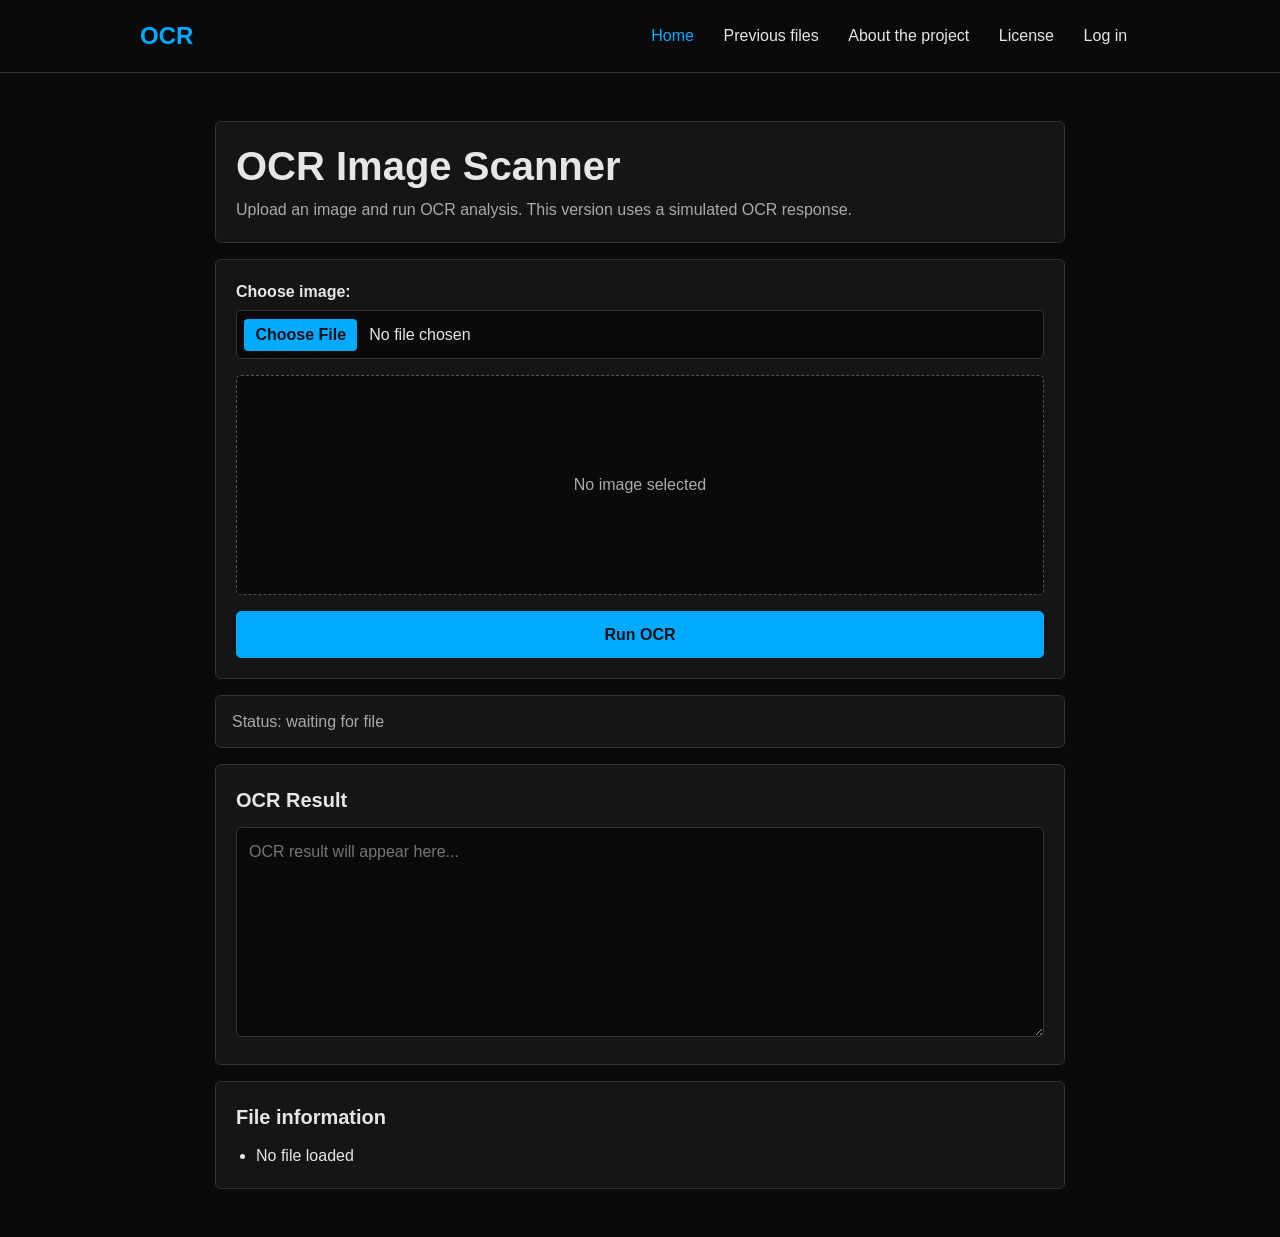
<file: index.html>
<!DOCTYPE html>
<html lang="en">
<head>
    <meta charset="UTF-8">
    <meta name="viewport" content="width=device-width, initial-scale=1.0">
    <link rel="stylesheet" href="style.css">
    <script src="mobile-menu.js" defer></script>
    <script src="ocr.js" defer></script>
    <title>POIW-Project</title>
</head>
<body>
    <header class="navbar">
        <div class="navbar__container">
            <a href="index.html" class="navbar__main">OCR</a>
            <nav class="navbar__nav" id="main-nav" aria-label="Main navigation">
                <ul class="nav-list">
                    <li><a href="index.html" class="nav-link">Home</a></li>
                    <li><a href="history.html" class="nav-link">Previous files</a></li>
                    <li><a href="about.html" class="nav-link">About the project</a></li>
                    <li><a href="license.html" class="nav-link">License</a></li>
                    <li><a href="login.html" class="nav-link">Log in</a></li>
                </ul>
            </nav>
            <button class="navbar__mobile-toggle" id="mobile-toggle" type="button" aria-label="Open Menu" aria-controls="mobile-menu-pane" aria-expanded="false">
                <svg width="24" height="24" viewBox="0 0 24 24" aria-hidden="true"><path fill="currentColor" d="M3,6H21V8H3V6M3,11H21V13H3V11M3,16H21V18H3V16Z" /></svg>
            </button>
        </div>
    </header>

    <nav class="mobile-menu-pane" id="mobile-menu-pane" aria-label="Mobile navigation" aria-hidden="true"></nav>

    <main class="page-main">
        <section class="ocr-panel">
            <header class="ocr-panel__header">
                <h1>OCR Image Scanner</h1>
                <p class="page-description">
                    Upload an image and run OCR analysis. This version uses a simulated OCR response.
                </p>
            </header>

            <form id="ocr-form" class="ocr-form">
                <div class="ocr-form__field">
                    <label for="image-input">Choose image:</label>
                    <input
                        type="file"
                        id="image-input"
                        name="image"
                        accept="image/png, image/jpeg, image/jpg"
                        required
                    >
                </div>

                <div class="preview-box" id="preview-box" aria-live="polite">
                    <p>No image selected</p>
                </div>

                <button type="submit" class="primary-button">
                    Run OCR
                </button>
            </form>

            <section class="status-box" id="status-box" aria-live="polite">
                Status: waiting for file
            </section>

            <section class="result-box">
                <h2>OCR Result</h2>
                <textarea id="ocr-result" readonly placeholder="OCR result will appear here..."></textarea>
            </section>

            <section class="metadata-box">
                <h2>File information</h2>
                <ul id="file-info">
                    <li>No file loaded</li>
                </ul>
            </section>
        </section>
    </main>
</body>
</html>
</file>
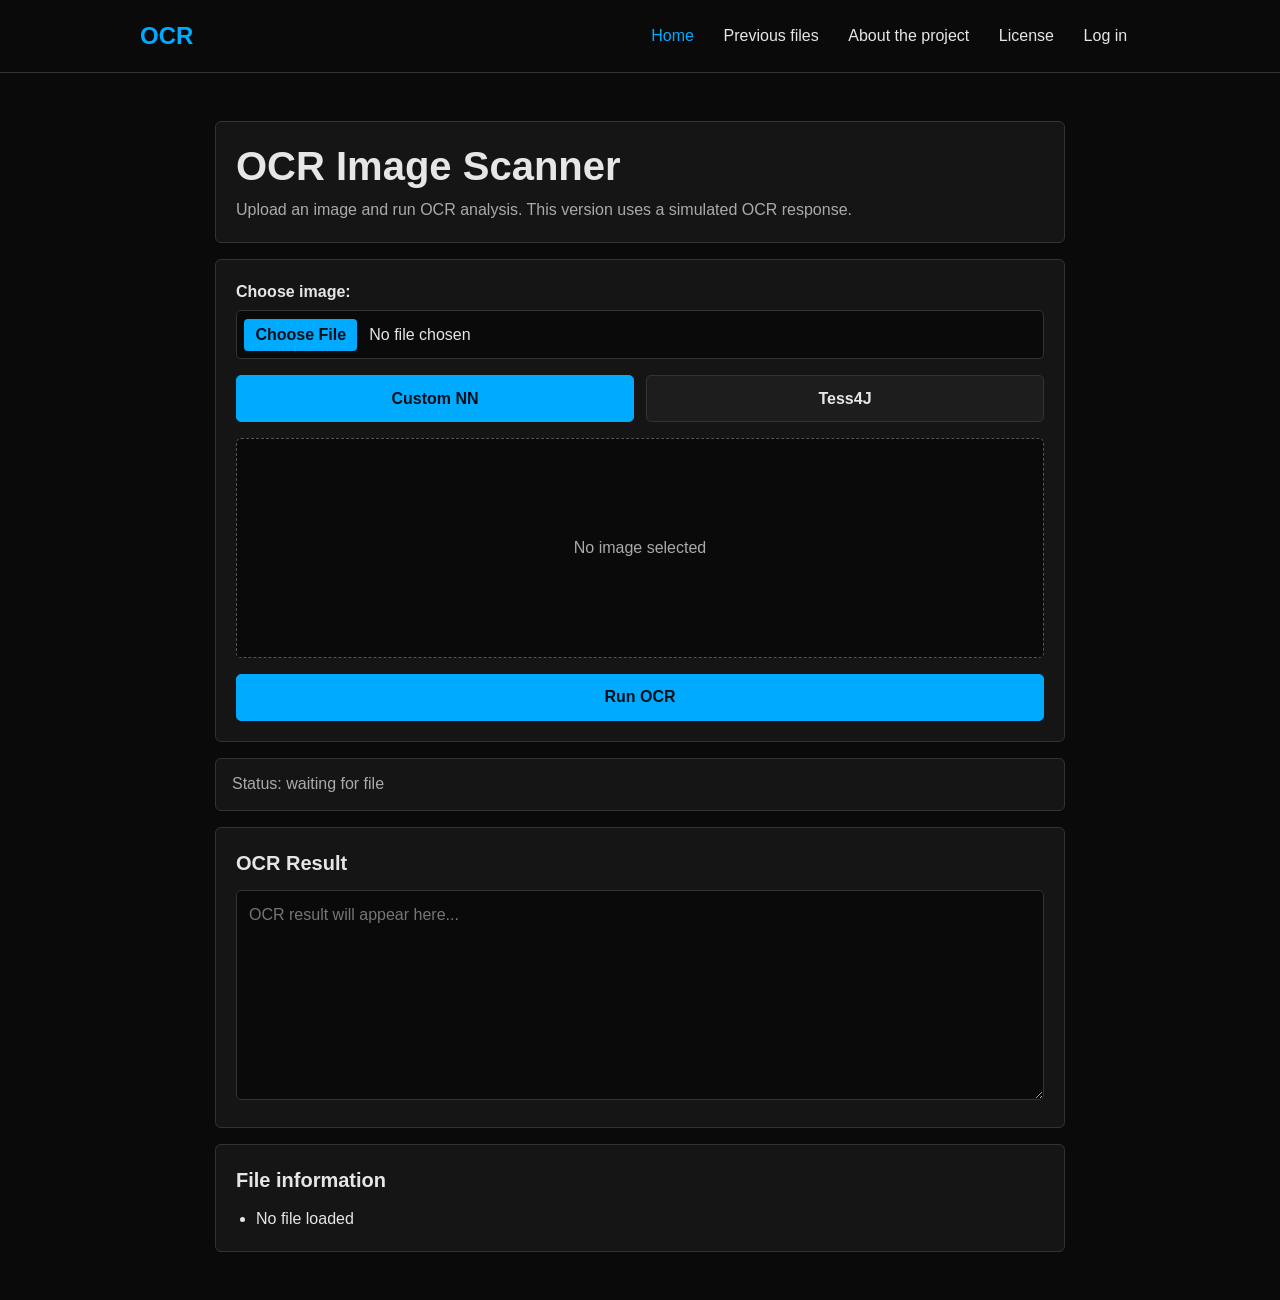
<file: src/main/resources/static/index.html>
<!DOCTYPE html>
<html lang="en">
<head>
    <meta charset="UTF-8">
    <meta name="viewport" content="width=device-width, initial-scale=1.0">
    <link rel="stylesheet" href="style.css">
    <script src="mobile-menu.js" defer></script>
    <script src="ocr.js" defer></script>
    <title>POIW-Project</title>
</head>
<body>
    <header class="navbar">
        <div class="navbar__container">
            <a href="index.html" class="navbar__main">OCR</a>
            <nav class="navbar__nav" id="main-nav" aria-label="Main navigation">
                <ul class="nav-list">
                    <li><a href="index.html" class="nav-link">Home</a></li>
                    <li><a href="history.html" class="nav-link">Previous files</a></li>
                    <li><a href="about.html" class="nav-link">About the project</a></li>
                    <li><a href="license.html" class="nav-link">License</a></li>
                    <li><a href="login.html" class="nav-link">Log in</a></li>
                </ul>
            </nav>
            <button class="navbar__mobile-toggle" id="mobile-toggle" type="button" aria-label="Open Menu" aria-controls="mobile-menu-pane" aria-expanded="false">
                <svg width="24" height="24" viewBox="0 0 24 24" aria-hidden="true"><path fill="currentColor" d="M3,6H21V8H3V6M3,11H21V13H3V11M3,16H21V18H3V16Z" /></svg>
            </button>
        </div>
    </header>

    <nav class="mobile-menu-pane" id="mobile-menu-pane" aria-label="Mobile navigation" aria-hidden="true"></nav>

    <main class="page-main">
        <section class="ocr-panel">
            <header class="ocr-panel__header">
                <h1>OCR Image Scanner</h1>
                <p class="page-description">
                    Upload an image and run OCR analysis. This version uses a simulated OCR response.
                </p>
            </header>

            <form id="ocr-form" class="ocr-form">
                <div class="ocr-form__field">
                    <label for="image-input">Choose image:</label>
                    <input
                        type="file"
                        id="image-input"
                        name="image"
                        accept="image/png, image/jpeg, image/jpg"
                        required
                    >
                </div>

                <div class="engine-selector" aria-label="OCR engine">
                    <button
                        type="button"
                        class="engine-button is-active"
                        data-engine="CUSTOM_NN"
                        aria-pressed="true"
                    >
                        Custom NN
                    </button>
                    <button
                        type="button"
                        class="engine-button"
                        data-engine="TESS4J"
                        aria-pressed="false"
                    >
                        Tess4J
                    </button>
                </div>

                <div class="preview-box" id="preview-box" aria-live="polite">
                    <p>No image selected</p>
                </div>

                <button type="submit" class="primary-button">
                    Run OCR
                </button>
            </form>

            <section class="status-box" id="status-box" aria-live="polite">
                Status: waiting for file
            </section>

            <section class="result-box">
                <h2>OCR Result</h2>
                <textarea id="ocr-result" readonly placeholder="OCR result will appear here..."></textarea>
            </section>

            <section class="metadata-box">
                <h2>File information</h2>
                <ul id="file-info">
                    <li>No file loaded</li>
                </ul>
            </section>
        </section>
    </main>
</body>
</html>
</file>
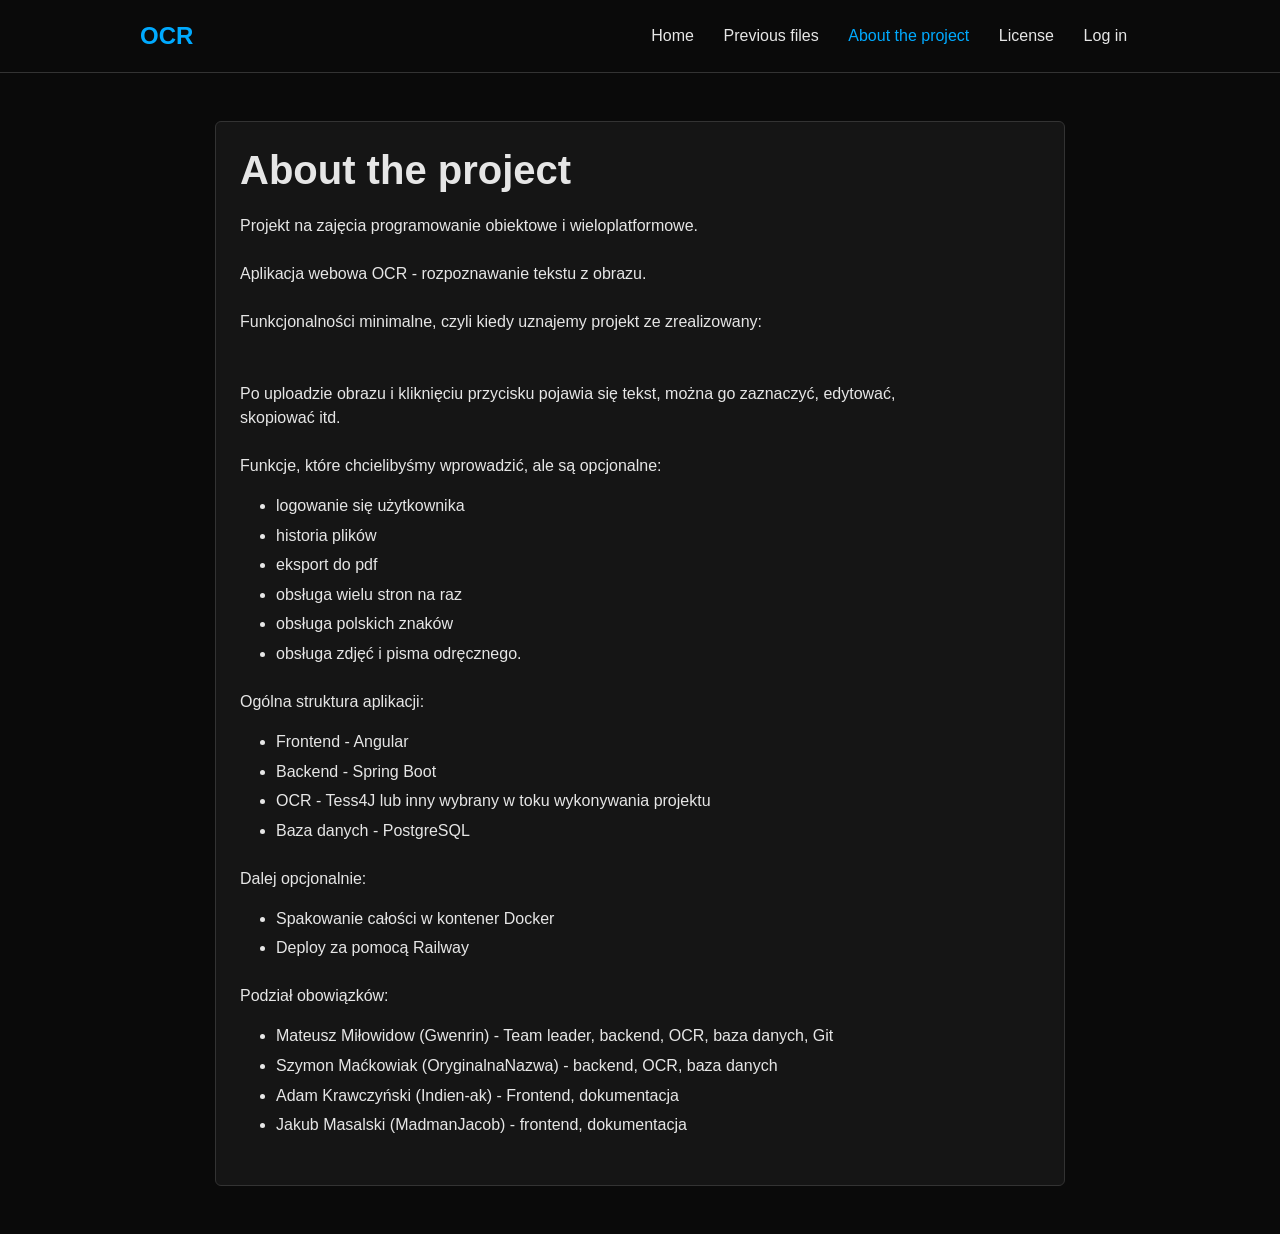
<file: about.html>
<!DOCTYPE html>
<html lang="en">
<head>
    <meta charset="UTF-8">
    <meta name="viewport" content="width=device-width, initial-scale=1.0">
    <link rel="stylesheet" href="style.css">
    <script src="mobile-menu.js" defer></script>
    <title>POIW-Project</title>
</head>
<body>
    <header class="navbar">
        <div class="navbar__container">
            <a href="index.html" class="navbar__main">OCR</a>
            <nav class="navbar__nav" id="main-nav" aria-label="Main navigation">
                <ul class="nav-list">
                    <li><a href="index.html" class="nav-link">Home</a></li>
                    <li><a href="history.html" class="nav-link">Previous files</a></li>
                    <li><a href="about.html" class="nav-link">About the project</a></li>
                    <li><a href="license.html" class="nav-link">License</a></li>
                    <li><a href="login.html" class="nav-link">Log in</a></li>
                </ul>
            </nav>
            <button class="navbar__mobile-toggle" id="mobile-toggle" type="button" aria-label="Open Menu" aria-controls="mobile-menu-pane" aria-expanded="false">
                <svg width="24" height="24" viewBox="0 0 24 24" aria-hidden="true"><path fill="currentColor" d="M3,6H21V8H3V6M3,11H21V13H3V11M3,16H21V18H3V16Z" /></svg>
            </button>
        </div>
    </header>

    <nav class="mobile-menu-pane" id="mobile-menu-pane" aria-label="Mobile navigation" aria-hidden="true"></nav>

    <main class="page-main">
        <article class="content-card about-page">
            <h1>About the project</h1>
            <p class="about-text">Projekt na zajęcia programowanie obiektowe i wieloplatformowe.

Aplikacja webowa OCR - rozpoznawanie tekstu z obrazu.

Funkcjonalności minimalne, czyli kiedy uznajemy projekt ze zrealizowany:<br>

Po uploadzie obrazu i kliknięciu przycisku pojawia się tekst, można go zaznaczyć, edytować, skopiować itd.<br>
Funkcje, które chcielibyśmy wprowadzić, ale są opcjonalne:</p>

            <ul class="about-list">
                <li>logowanie się użytkownika</li>
                <li>historia plików</li>
                <li>eksport do pdf</li>
                <li>obsługa wielu stron na raz</li>
                <li>obsługa polskich znaków</li>
                <li>obsługa zdjęć i pisma odręcznego.</li>
            </ul>

            <p class="about-text">Ogólna struktura aplikacji:</p>

            <ul class="about-list">
                <li>Frontend - Angular</li>
                <li>Backend - Spring Boot</li>
                <li>OCR - Tess4J lub inny wybrany w toku wykonywania projektu</li>
                <li>Baza danych - PostgreSQL</li>
            </ul>

            <p class="about-text">Dalej opcjonalnie:</p>

            <ul class="about-list">
                <li>Spakowanie całości w kontener Docker</li>
                <li>Deploy za pomocą Railway</li>
            </ul>

            <p class="about-text">Podział obowiązków:</p>

            <ul class="about-list">
                <li>Mateusz Miłowidow (Gwenrin) - Team leader, backend, OCR, baza danych, Git</li>
                <li>Szymon Maćkowiak (OryginalnaNazwa) - backend, OCR, baza danych</li>
                <li>Adam Krawczyński (Indien-ak) - Frontend, dokumentacja</li>
                <li>Jakub Masalski (MadmanJacob) - frontend, dokumentacja</li>
            </ul>
        </article>
    </main>
</body>
</html>
</file>
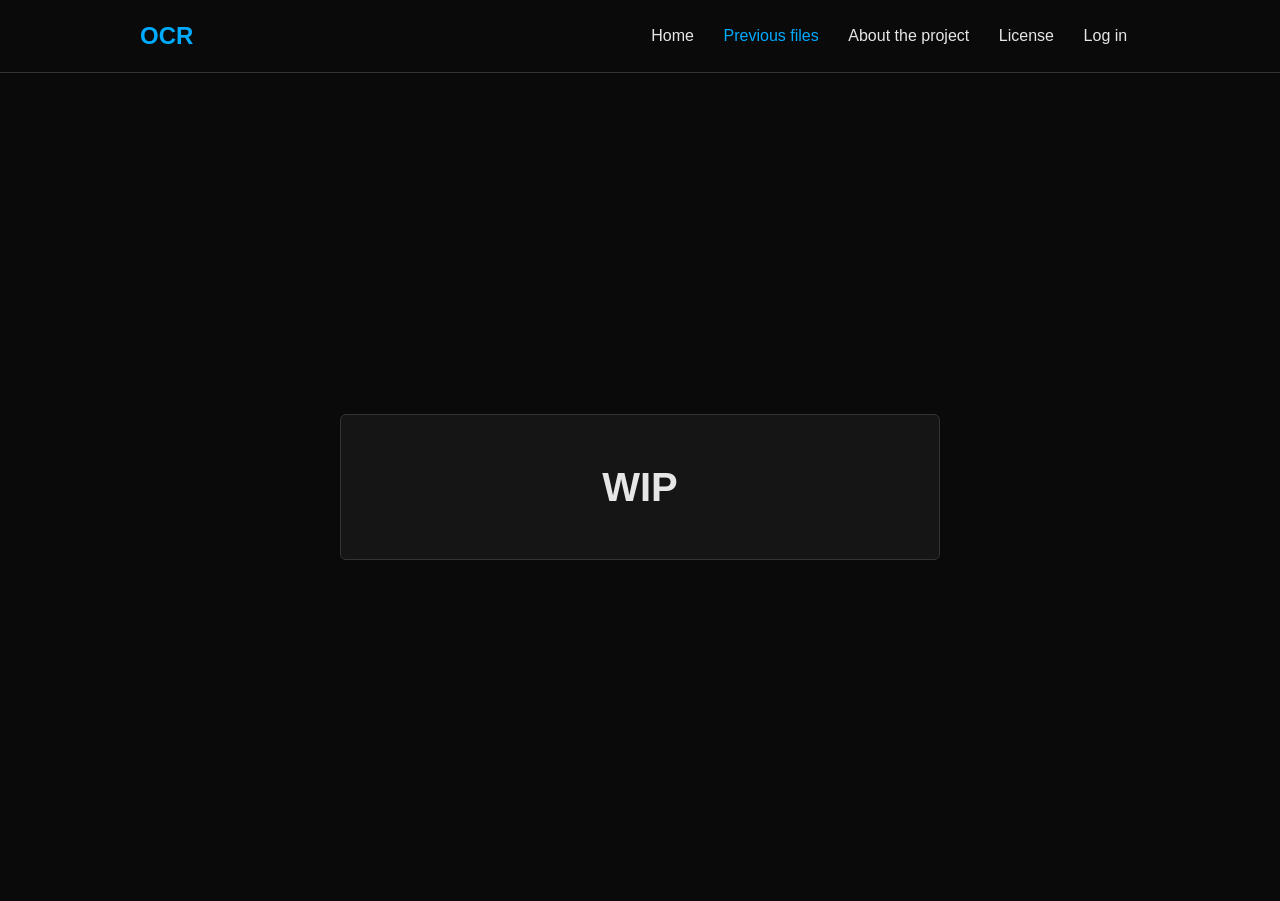
<file: history.html>
<!DOCTYPE html>
<html lang="en">
<head>
    <meta charset="UTF-8">
    <meta name="viewport" content="width=device-width, initial-scale=1.0">
    <link rel="stylesheet" href="style.css">
    <script src="mobile-menu.js" defer></script>
    <title>POIW-Project</title>
</head>
<body>
    <header class="navbar">
        <div class="navbar__container">
            <a href="index.html" class="navbar__main">OCR</a>
            <nav class="navbar__nav" id="main-nav" aria-label="Main navigation">
                <ul class="nav-list">
                    <li><a href="index.html" class="nav-link">Home</a></li>
                    <li><a href="history.html" class="nav-link">Previous files</a></li>
                    <li><a href="about.html" class="nav-link">About the project</a></li>
                    <li><a href="license.html" class="nav-link">License</a></li>
                    <li><a href="login.html" class="nav-link">Log in</a></li>
                </ul>
            </nav>
            <button class="navbar__mobile-toggle" id="mobile-toggle" type="button" aria-label="Open Menu" aria-controls="mobile-menu-pane" aria-expanded="false">
                <svg width="24" height="24" viewBox="0 0 24 24" aria-hidden="true"><path fill="currentColor" d="M3,6H21V8H3V6M3,11H21V13H3V11M3,16H21V18H3V16Z" /></svg>
            </button>
        </div>
    </header>

    <nav class="mobile-menu-pane" id="mobile-menu-pane" aria-label="Mobile navigation" aria-hidden="true"></nav>

    <main class="page-main page-main--centered">
        <section class="placeholder-card">
            <h1>WIP</h1>
        </section>
    </main>
</body>
</html>
</file>
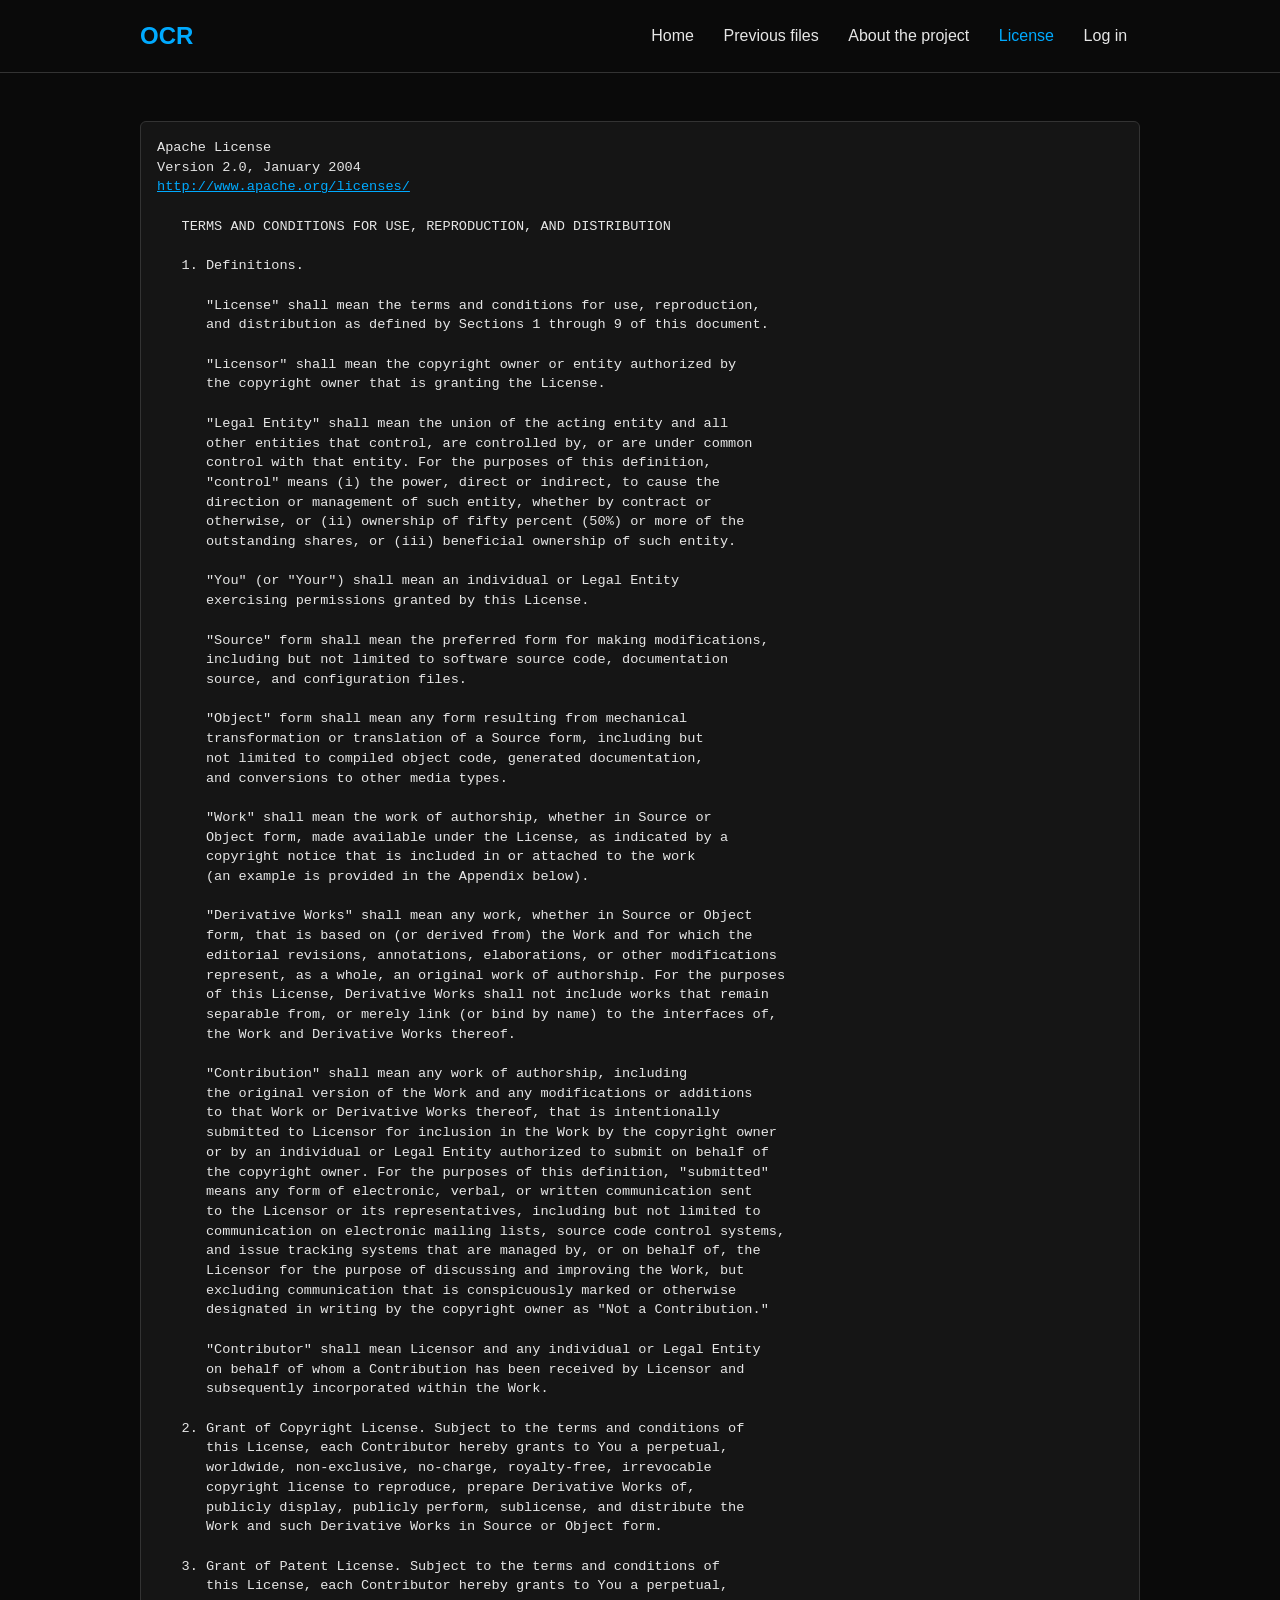
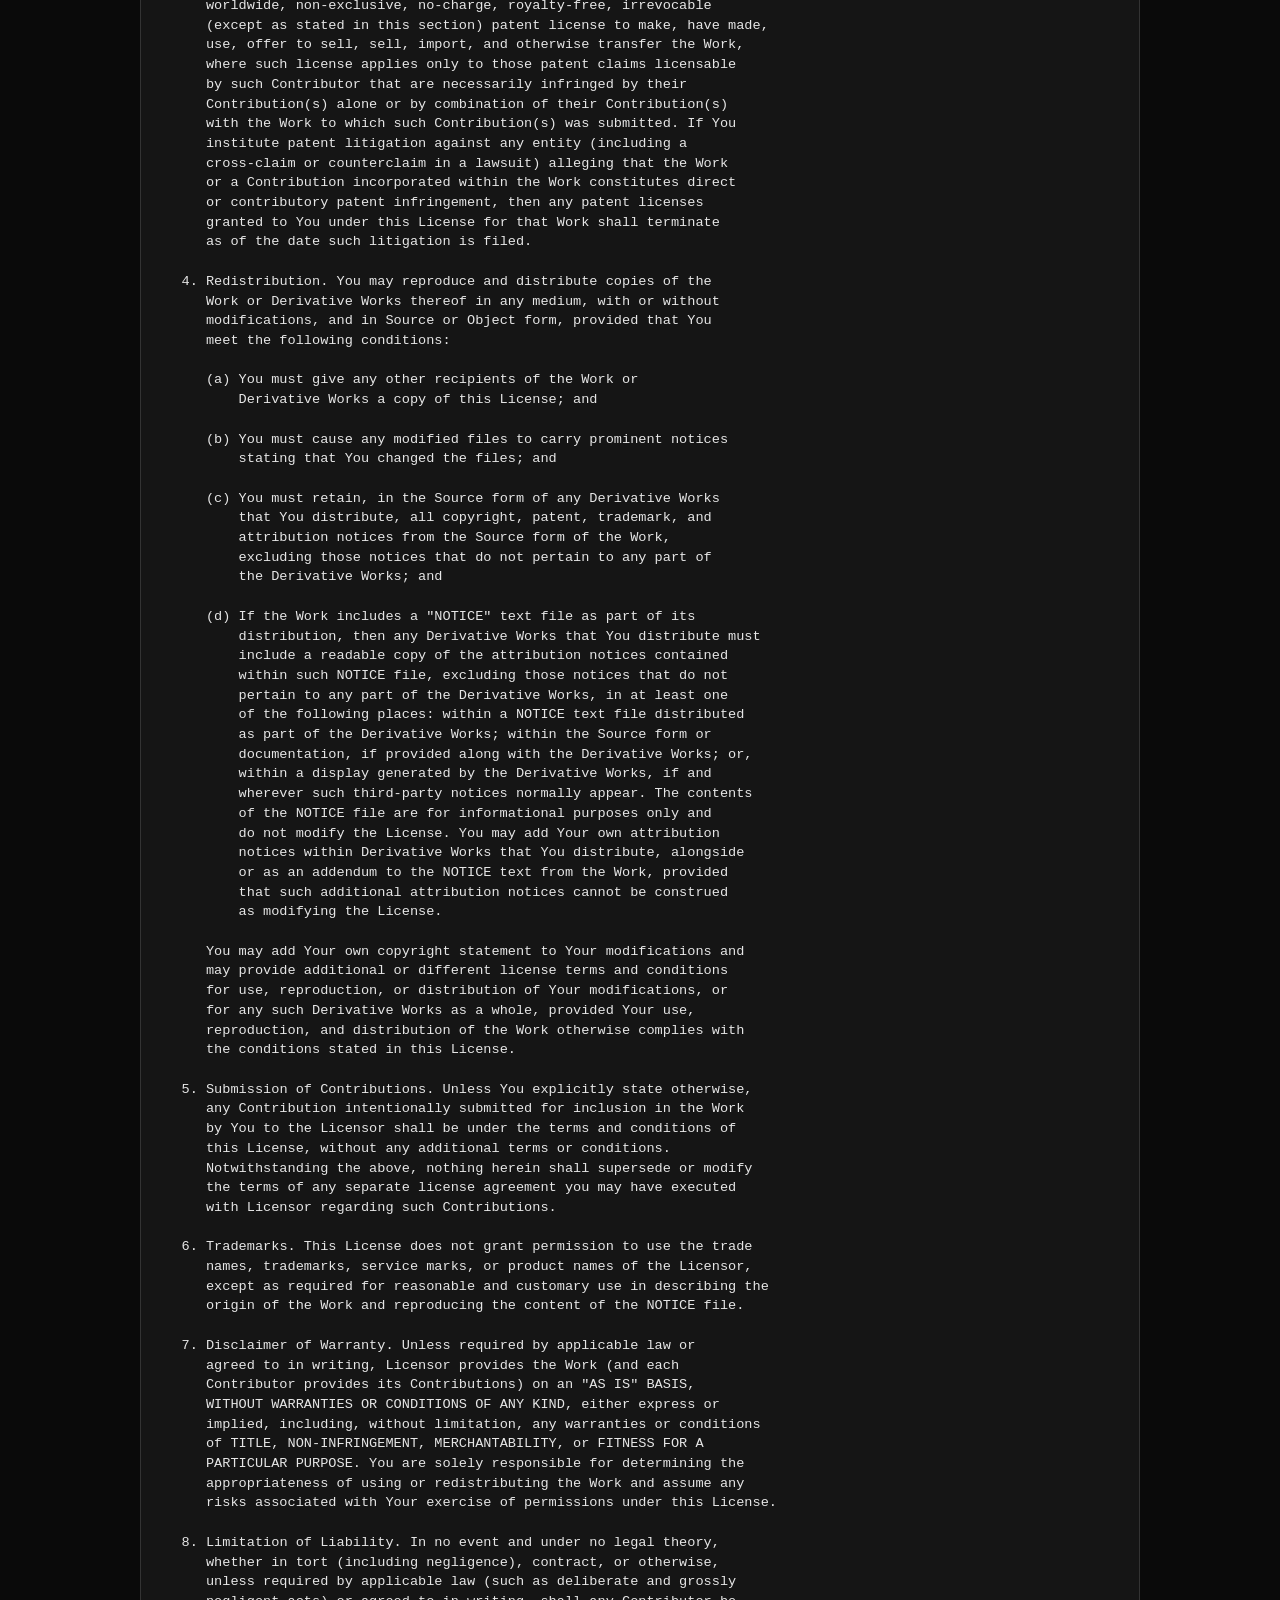
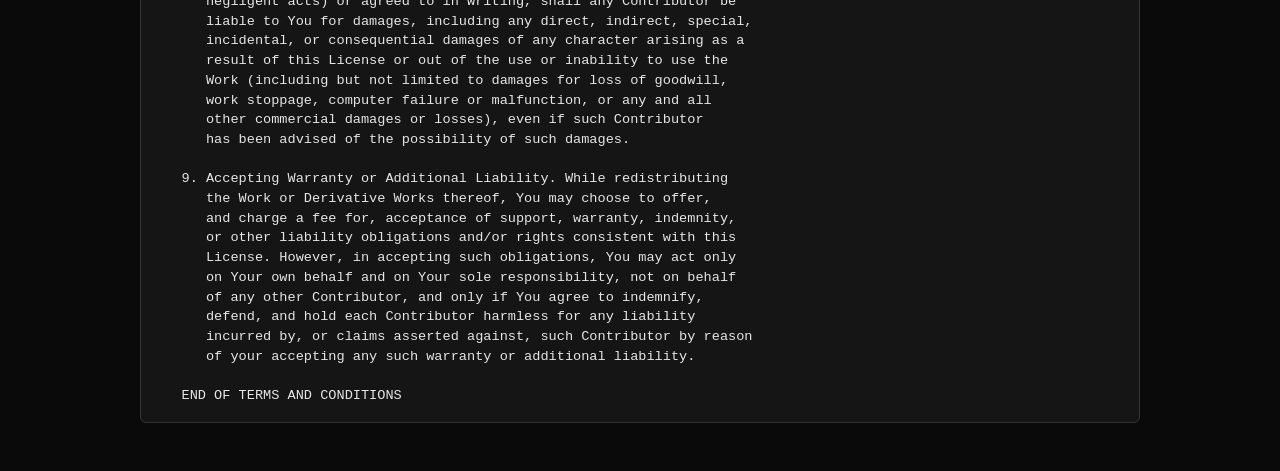
<file: license.html>
<!DOCTYPE html>
<html lang="en">
<head>
    <meta charset="UTF-8">
    <meta name="viewport" content="width=device-width, initial-scale=1.0">
    <link rel="stylesheet" href="style.css">
    <script src="mobile-menu.js" defer></script>
    <title>POIW-Project</title>
</head>
<body>
    <header class="navbar">
        <div class="navbar__container">
            <a href="index.html" class="navbar__main">OCR</a>
            <nav class="navbar__nav" id="main-nav" aria-label="Main navigation">
                <ul class="nav-list">
                    <li><a href="index.html" class="nav-link">Home</a></li>
                    <li><a href="history.html" class="nav-link">Previous files</a></li>
                    <li><a href="about.html" class="nav-link">About the project</a></li>
                    <li><a href="license.html" class="nav-link">License</a></li>
                    <li><a href="login.html" class="nav-link">Log in</a></li>
                </ul>
            </nav>
            <button class="navbar__mobile-toggle" id="mobile-toggle" type="button" aria-label="Open Menu" aria-controls="mobile-menu-pane" aria-expanded="false">
                <svg width="24" height="24" viewBox="0 0 24 24" aria-hidden="true"><path fill="currentColor" d="M3,6H21V8H3V6M3,11H21V13H3V11M3,16H21V18H3V16Z" /></svg>
            </button>
        </div>
    </header>

    <nav class="mobile-menu-pane" id="mobile-menu-pane" aria-label="Mobile navigation" aria-hidden="true"></nav>

    <main class="page-main">
        <section class="license-card">
            <pre class="license-text">Apache License
Version 2.0, January 2004
<a href="http://www.apache.org/licenses/" rel="nofollow">http://www.apache.org/licenses/</a>

   TERMS AND CONDITIONS FOR USE, REPRODUCTION, AND DISTRIBUTION

   1. Definitions.

      "License" shall mean the terms and conditions for use, reproduction,
      and distribution as defined by Sections 1 through 9 of this document.

      "Licensor" shall mean the copyright owner or entity authorized by
      the copyright owner that is granting the License.

      "Legal Entity" shall mean the union of the acting entity and all
      other entities that control, are controlled by, or are under common
      control with that entity. For the purposes of this definition,
      "control" means (i) the power, direct or indirect, to cause the
      direction or management of such entity, whether by contract or
      otherwise, or (ii) ownership of fifty percent (50%) or more of the
      outstanding shares, or (iii) beneficial ownership of such entity.

      "You" (or "Your") shall mean an individual or Legal Entity
      exercising permissions granted by this License.

      "Source" form shall mean the preferred form for making modifications,
      including but not limited to software source code, documentation
      source, and configuration files.

      "Object" form shall mean any form resulting from mechanical
      transformation or translation of a Source form, including but
      not limited to compiled object code, generated documentation,
      and conversions to other media types.

      "Work" shall mean the work of authorship, whether in Source or
      Object form, made available under the License, as indicated by a
      copyright notice that is included in or attached to the work
      (an example is provided in the Appendix below).

      "Derivative Works" shall mean any work, whether in Source or Object
      form, that is based on (or derived from) the Work and for which the
      editorial revisions, annotations, elaborations, or other modifications
      represent, as a whole, an original work of authorship. For the purposes
      of this License, Derivative Works shall not include works that remain
      separable from, or merely link (or bind by name) to the interfaces of,
      the Work and Derivative Works thereof.

      "Contribution" shall mean any work of authorship, including
      the original version of the Work and any modifications or additions
      to that Work or Derivative Works thereof, that is intentionally
      submitted to Licensor for inclusion in the Work by the copyright owner
      or by an individual or Legal Entity authorized to submit on behalf of
      the copyright owner. For the purposes of this definition, "submitted"
      means any form of electronic, verbal, or written communication sent
      to the Licensor or its representatives, including but not limited to
      communication on electronic mailing lists, source code control systems,
      and issue tracking systems that are managed by, or on behalf of, the
      Licensor for the purpose of discussing and improving the Work, but
      excluding communication that is conspicuously marked or otherwise
      designated in writing by the copyright owner as "Not a Contribution."

      "Contributor" shall mean Licensor and any individual or Legal Entity
      on behalf of whom a Contribution has been received by Licensor and
      subsequently incorporated within the Work.

   2. Grant of Copyright License. Subject to the terms and conditions of
      this License, each Contributor hereby grants to You a perpetual,
      worldwide, non-exclusive, no-charge, royalty-free, irrevocable
      copyright license to reproduce, prepare Derivative Works of,
      publicly display, publicly perform, sublicense, and distribute the
      Work and such Derivative Works in Source or Object form.

   3. Grant of Patent License. Subject to the terms and conditions of
      this License, each Contributor hereby grants to You a perpetual,
      worldwide, non-exclusive, no-charge, royalty-free, irrevocable
      (except as stated in this section) patent license to make, have made,
      use, offer to sell, sell, import, and otherwise transfer the Work,
      where such license applies only to those patent claims licensable
      by such Contributor that are necessarily infringed by their
      Contribution(s) alone or by combination of their Contribution(s)
      with the Work to which such Contribution(s) was submitted. If You
      institute patent litigation against any entity (including a
      cross-claim or counterclaim in a lawsuit) alleging that the Work
      or a Contribution incorporated within the Work constitutes direct
      or contributory patent infringement, then any patent licenses
      granted to You under this License for that Work shall terminate
      as of the date such litigation is filed.

   4. Redistribution. You may reproduce and distribute copies of the
      Work or Derivative Works thereof in any medium, with or without
      modifications, and in Source or Object form, provided that You
      meet the following conditions:

      (a) You must give any other recipients of the Work or
          Derivative Works a copy of this License; and

      (b) You must cause any modified files to carry prominent notices
          stating that You changed the files; and

      (c) You must retain, in the Source form of any Derivative Works
          that You distribute, all copyright, patent, trademark, and
          attribution notices from the Source form of the Work,
          excluding those notices that do not pertain to any part of
          the Derivative Works; and

      (d) If the Work includes a "NOTICE" text file as part of its
          distribution, then any Derivative Works that You distribute must
          include a readable copy of the attribution notices contained
          within such NOTICE file, excluding those notices that do not
          pertain to any part of the Derivative Works, in at least one
          of the following places: within a NOTICE text file distributed
          as part of the Derivative Works; within the Source form or
          documentation, if provided along with the Derivative Works; or,
          within a display generated by the Derivative Works, if and
          wherever such third-party notices normally appear. The contents
          of the NOTICE file are for informational purposes only and
          do not modify the License. You may add Your own attribution
          notices within Derivative Works that You distribute, alongside
          or as an addendum to the NOTICE text from the Work, provided
          that such additional attribution notices cannot be construed
          as modifying the License.

      You may add Your own copyright statement to Your modifications and
      may provide additional or different license terms and conditions
      for use, reproduction, or distribution of Your modifications, or
      for any such Derivative Works as a whole, provided Your use,
      reproduction, and distribution of the Work otherwise complies with
      the conditions stated in this License.

   5. Submission of Contributions. Unless You explicitly state otherwise,
      any Contribution intentionally submitted for inclusion in the Work
      by You to the Licensor shall be under the terms and conditions of
      this License, without any additional terms or conditions.
      Notwithstanding the above, nothing herein shall supersede or modify
      the terms of any separate license agreement you may have executed
      with Licensor regarding such Contributions.

   6. Trademarks. This License does not grant permission to use the trade
      names, trademarks, service marks, or product names of the Licensor,
      except as required for reasonable and customary use in describing the
      origin of the Work and reproducing the content of the NOTICE file.

   7. Disclaimer of Warranty. Unless required by applicable law or
      agreed to in writing, Licensor provides the Work (and each
      Contributor provides its Contributions) on an "AS IS" BASIS,
      WITHOUT WARRANTIES OR CONDITIONS OF ANY KIND, either express or
      implied, including, without limitation, any warranties or conditions
      of TITLE, NON-INFRINGEMENT, MERCHANTABILITY, or FITNESS FOR A
      PARTICULAR PURPOSE. You are solely responsible for determining the
      appropriateness of using or redistributing the Work and assume any
      risks associated with Your exercise of permissions under this License.

   8. Limitation of Liability. In no event and under no legal theory,
      whether in tort (including negligence), contract, or otherwise,
      unless required by applicable law (such as deliberate and grossly
      negligent acts) or agreed to in writing, shall any Contributor be
      liable to You for damages, including any direct, indirect, special,
      incidental, or consequential damages of any character arising as a
      result of this License or out of the use or inability to use the
      Work (including but not limited to damages for loss of goodwill,
      work stoppage, computer failure or malfunction, or any and all
      other commercial damages or losses), even if such Contributor
      has been advised of the possibility of such damages.

   9. Accepting Warranty or Additional Liability. While redistributing
      the Work or Derivative Works thereof, You may choose to offer,
      and charge a fee for, acceptance of support, warranty, indemnity,
      or other liability obligations and/or rights consistent with this
      License. However, in accepting such obligations, You may act only
      on Your own behalf and on Your sole responsibility, not on behalf
      of any other Contributor, and only if You agree to indemnify,
      defend, and hold each Contributor harmless for any liability
      incurred by, or claims asserted against, such Contributor by reason
      of your accepting any such warranty or additional liability.

   END OF TERMS AND CONDITIONS
</pre>
        </section>
    </main>
</body>
</html>
</file>
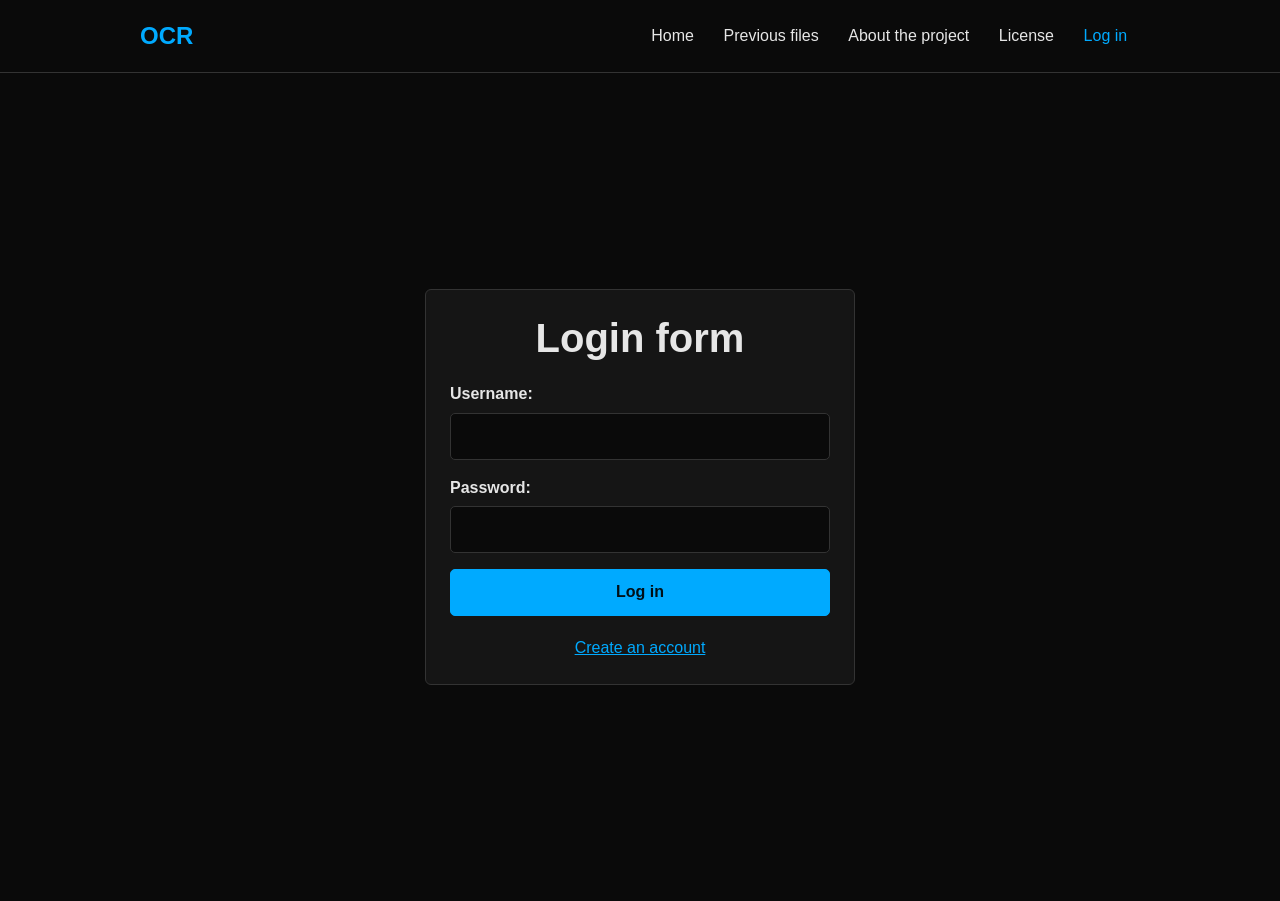
<file: login.html>
<!DOCTYPE html>
<html lang="en">
<head>
    <meta charset="UTF-8">
    <meta name="viewport" content="width=device-width, initial-scale=1.0">
    <link rel="stylesheet" href="style.css">
    <script src="mobile-menu.js" defer></script>
    <title>POIW-Project</title>
</head>
<body>
    <header class="navbar">
        <div class="navbar__container">
            <a href="index.html" class="navbar__main">OCR</a>
            <nav class="navbar__nav" id="main-nav" aria-label="Main navigation">
                <ul class="nav-list">
                    <li><a href="index.html" class="nav-link">Home</a></li>
                    <li><a href="history.html" class="nav-link">Previous files</a></li>
                    <li><a href="about.html" class="nav-link">About the project</a></li>
                    <li><a href="license.html" class="nav-link">License</a></li>
                    <li><a href="login.html" class="nav-link">Log in</a></li>
                </ul>
            </nav>
            <button class="navbar__mobile-toggle" id="mobile-toggle" type="button" aria-label="Open Menu" aria-controls="mobile-menu-pane" aria-expanded="false">
                <svg width="24" height="24" viewBox="0 0 24 24" aria-hidden="true"><path fill="currentColor" d="M3,6H21V8H3V6M3,11H21V13H3V11M3,16H21V18H3V16Z" /></svg>
            </button>
        </div>
    </header>

    <nav class="mobile-menu-pane" id="mobile-menu-pane" aria-label="Mobile navigation" aria-hidden="true"></nav>

    <main class="page-main page-main--centered">
        <section class="auth-card">
            <h1>Login form</h1>
            <form class="auth-form" action="" method="post">
                <div class="form-field">
                    <label for="first">Username:</label>
                    <input type="text" id="first" name="first" autocomplete="username" required>
                </div>
                <div class="form-field">
                    <label for="password">Password:</label>
                    <input type="password" id="password" name="password" autocomplete="current-password" required>
                </div>
                <div class="form-actions form-actions--single">
                    <button class="form-button form-button--primary" type="submit">Log in</button>
                </div>
            </form>
            <p class="auth-switch">
                <a href="signup.html">Create an account</a>
            </p>
        </section>
    </main>
</body>
</html>
</file>
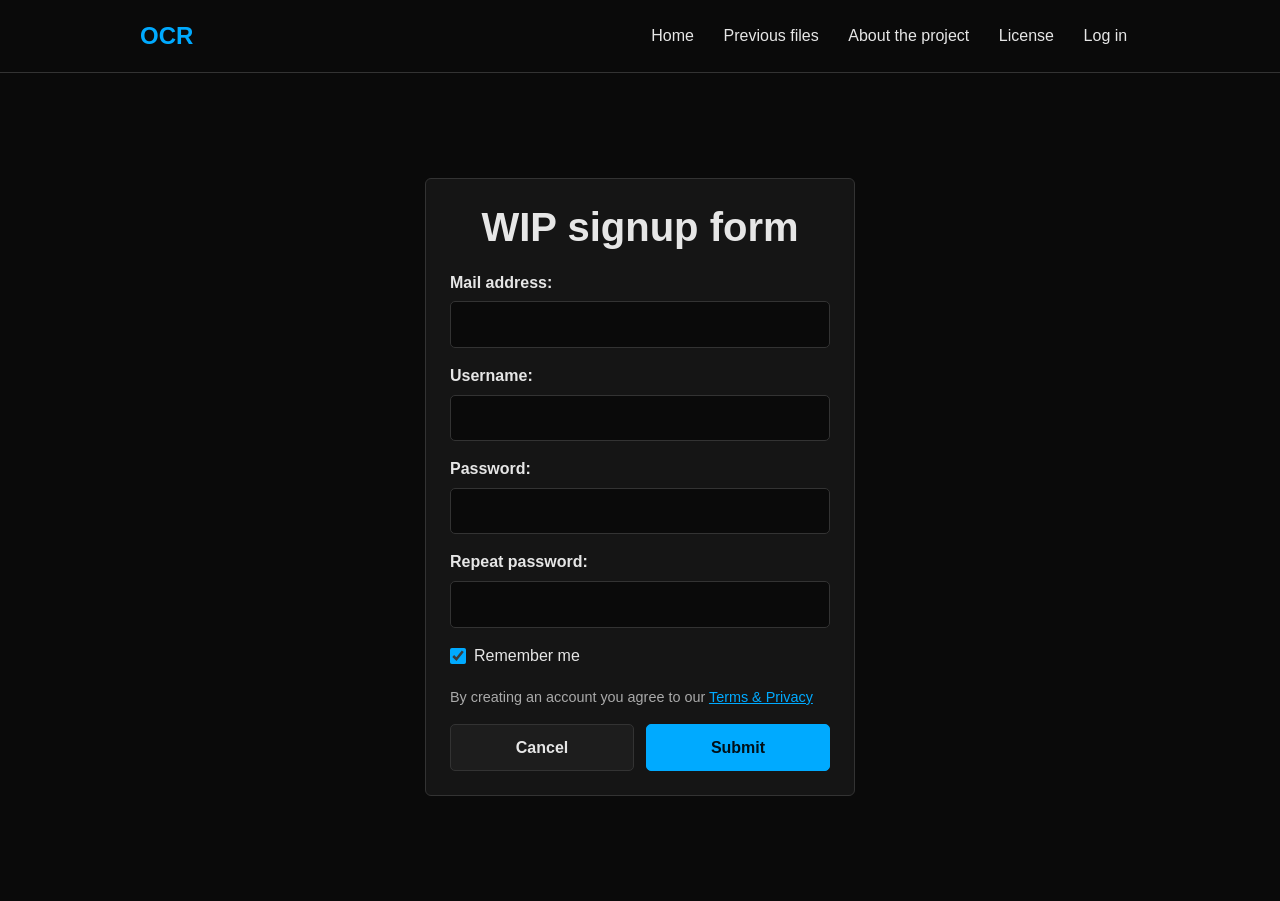
<file: signup.html>
<!DOCTYPE html>
<html lang="en">
<head>
    <meta charset="UTF-8">
    <meta name="viewport" content="width=device-width, initial-scale=1.0">
    <link rel="stylesheet" href="style.css">
    <script src="mobile-menu.js" defer></script>
    <title>POIW-Project</title>
</head>
<body>
    <header class="navbar">
        <div class="navbar__container">
            <a href="index.html" class="navbar__main">OCR</a>
            <nav class="navbar__nav" id="main-nav" aria-label="Main navigation">
                <ul class="nav-list">
                    <li><a href="index.html" class="nav-link">Home</a></li>
                    <li><a href="history.html" class="nav-link">Previous files</a></li>
                    <li><a href="about.html" class="nav-link">About the project</a></li>
                    <li><a href="license.html" class="nav-link">License</a></li>
                    <li><a href="login.html" class="nav-link">Log in</a></li>
                </ul>
            </nav>
            <button class="navbar__mobile-toggle" id="mobile-toggle" type="button" aria-label="Open Menu" aria-controls="mobile-menu-pane" aria-expanded="false">
                <svg width="24" height="24" viewBox="0 0 24 24" aria-hidden="true"><path fill="currentColor" d="M3,6H21V8H3V6M3,11H21V13H3V11M3,16H21V18H3V16Z" /></svg>
            </button>
        </div>
    </header>

    <nav class="mobile-menu-pane" id="mobile-menu-pane" aria-label="Mobile navigation" aria-hidden="true"></nav>

    <main class="page-main page-main--centered">
        <section class="auth-card">
            <h1>WIP signup form</h1>
            <form class="auth-form" action="" method="post">
                <div class="form-field">
                    <label for="email">Mail address:</label>
                    <input type="email" id="email" name="email" autocomplete="email" required>
                </div>
                <div class="form-field">
                    <label for="first">Username:</label>
                    <input type="text" id="first" name="first" autocomplete="username" required>
                </div>
                <div class="form-field">
                    <label for="password">Password:</label>
                    <input type="password" id="password" name="password" autocomplete="new-password" required>
                </div>
                <div class="form-field">
                    <label for="password-repeat">Repeat password:</label>
                    <input type="password" id="password-repeat" name="password-repeat" autocomplete="new-password" required>
                </div>
                <div class="form-check">
                    <label>
                        <input type="checkbox" checked="checked" name="remember"> Remember me
                    </label>
                </div>
                <p class="form-disclaimer">By creating an account you agree to our <a href="">Terms &amp; Privacy</a></p>
                <div class="form-actions">
                    <button class="form-button form-button--secondary" type="button">Cancel</button>
                    <button class="form-button form-button--primary" type="submit">Submit</button>
                </div>
            </form>
        </section>
    </main>
</body>
</html>
</file>
<file: style.css>
:root {
  --background: #0a0a0a;
  --surface: #151515;
  --surface-light: #1d1d1d;
  --text: #e6e6e6;
  --muted: #aaaaaa;
  --border: #333333;
  --primary: #00aaff;
  --primary-hover: #33bbff;
  --danger: #e06a73;
  --success: #67c587;
  --warning: #d8a24a;
  --navbar-height: 72px;
  --page-width: 1000px;
}

*,
*::before,
*::after {
  box-sizing: border-box;
}

html {
  color-scheme: dark;
}

body {
  min-width: 320px;
  min-height: 100vh;
  margin: 0;
  font-family: Arial, Helvetica, sans-serif;
  line-height: 1.5;
  color: var(--text);
  background: var(--background);
}

button,
input,
textarea {
  font: inherit;
}

a {
  color: var(--text);
  text-decoration: none;
}

a:hover {
  color: var(--primary-hover);
}

h1,
h2,
p {
  margin-top: 0;
}

h1 {
  margin-bottom: 1.25rem;
  font-size: clamp(1.8rem, 5vw, 2.5rem);
  line-height: 1.2;
}

h2 {
  font-size: 1.25rem;
}

:focus-visible {
  outline: 2px solid var(--primary);
  outline-offset: 2px;
}

/* Navigation */
.navbar {
  position: sticky;
  top: 0;
  z-index: 1000;
  min-height: var(--navbar-height);
  border-bottom: 1px solid var(--border);
  background: var(--background);
}

.navbar__container {
  display: flex;
  width: min(100% - 2rem, var(--page-width));
  min-height: var(--navbar-height);
  margin: 0 auto;
  align-items: center;
  justify-content: space-between;
  gap: 1rem;
}

.navbar__main {
  font-size: 1.5rem;
  font-weight: 700;
  color: var(--primary);
}

.navbar__nav {
  display: none;
}

.nav-list {
  margin: 0;
  padding: 0;
  list-style: none;
}

.nav-link {
  display: block;
  padding: 0.65rem 0.8rem;
  color: var(--text);
}

.nav-link:hover,
.nav-link[aria-current="page"] {
  color: var(--primary);
}

.navbar__mobile-toggle {
  display: grid;
  width: 42px;
  height: 42px;
  padding: 0;
  place-items: center;
  border: 1px solid var(--border);
  border-radius: 6px;
  color: var(--text);
  background: var(--surface);
  cursor: pointer;
}

.mobile-menu-pane {
  position: fixed;
  top: var(--navbar-height);
  right: 0;
  left: 0;
  z-index: 999;
  display: none;
  padding: 0.5rem 1rem 1rem;
  border-bottom: 1px solid var(--border);
  background: var(--surface);
}

.mobile-menu-pane.is-open {
  display: block;
}

.mobile-menu-pane .nav-link {
  padding: 0.8rem;
  border-bottom: 1px solid var(--border);
}

.mobile-menu-pane li:last-child .nav-link {
  border-bottom: 0;
}

/* Shared layout */
.page-main {
  width: min(100% - 2rem, var(--page-width));
  margin: 0 auto;
  padding: 2.5rem 0;
}

.page-main--centered {
  display: flex;
  min-height: calc(100vh - var(--navbar-height));
  align-items: flex-start;
  justify-content: center;
}

.content-card,
.auth-card,
.placeholder-card,
.license-card,
.ocr-panel__header,
.ocr-form,
.status-box,
.result-box,
.metadata-box {
  border: 1px solid var(--border);
  border-radius: 6px;
  background: var(--surface);
}

.placeholder-card {
  width: 100%;
  max-width: 600px;
  padding: 3rem 1rem;
  text-align: center;
}

.placeholder-card h1 {
  margin: 0;
}

/* About */
.about-page {
  max-width: 850px;
  margin: 0 auto;
  padding: 1.5rem;
}

.about-text {
  max-width: 75ch;
  margin-bottom: 1rem;
  white-space: pre-line;
}

.about-list {
  margin: 0 0 1.5rem 1.25rem;
  padding-left: 1rem;
  list-style: disc;
}

.about-list li {
  margin-bottom: 0.35rem;
}

/* Forms */
.auth-card {
  width: 100%;
  max-width: 430px;
  padding: 1.5rem;
}

.auth-card h1 {
  text-align: center;
}

.auth-form {
  display: grid;
  gap: 1rem;
}

.form-field,
.ocr-form__field {
  display: grid;
  gap: 0.4rem;
  text-align: left;
}

.form-field label,
.ocr-form__field label {
  font-weight: 600;
}

.form-field input,
.ocr-form__field input[type="file"],
.result-box textarea {
  width: 100%;
  border: 1px solid var(--border);
  border-radius: 5px;
  color: var(--text);
  background: var(--background);
}

.form-field input {
  min-height: 44px;
  padding: 0.65rem 0.75rem;
}

.form-field input:focus,
.ocr-form__field input[type="file"]:focus,
.result-box textarea:focus {
  border-color: var(--primary);
  outline: none;
}

.form-check label {
  display: inline-flex;
  align-items: center;
  gap: 0.5rem;
}

.form-check input {
  width: 1rem;
  height: 1rem;
  margin: 0;
  accent-color: var(--primary);
}

.form-disclaimer {
  margin-bottom: 0;
  color: var(--muted);
  font-size: 0.9rem;
}

.form-disclaimer a,
.auth-switch a {
  color: var(--primary);
  text-decoration: underline;
}

.form-actions {
  display: flex;
  gap: 0.75rem;
}

.form-actions--single .form-button {
  width: 100%;
}

.form-button,
.primary-button {
  min-height: 44px;
  padding: 0.65rem 1rem;
  border: 1px solid var(--border);
  border-radius: 5px;
  color: var(--text);
  background: var(--surface-light);
  font-weight: 600;
  cursor: pointer;
}

.form-button:hover,
.primary-button:hover {
  border-color: var(--primary);
}

.form-button--primary,
.primary-button {
  border-color: var(--primary);
  color: #001018;
  background: var(--primary);
}

.form-button--primary:hover,
.primary-button:hover {
  background: var(--primary-hover);
}

.form-actions .form-button {
  flex: 1;
}

.auth-switch {
  margin: 1.25rem 0 0;
  text-align: center;
}

/* OCR */
.ocr-panel {
  display: grid;
  max-width: 850px;
  margin: 0 auto;
  gap: 1rem;
}

.ocr-panel__header,
.ocr-form,
.result-box,
.metadata-box {
  padding: 1.25rem;
}

.ocr-panel__header h1 {
  margin-bottom: 0.5rem;
}

.page-description {
  margin-bottom: 0;
  color: var(--muted);
}

.ocr-form {
  display: grid;
  gap: 1rem;
}

.ocr-form__field input[type="file"] {
  min-height: 44px;
  padding: 0.45rem;
}

.ocr-form__field input[type="file"]::file-selector-button {
  margin-right: 0.75rem;
  padding: 0.45rem 0.7rem;
  border: 0;
  border-radius: 4px;
  color: #001018;
  background: var(--primary);
  font-weight: 600;
  cursor: pointer;
}

.preview-box {
  display: grid;
  min-height: 220px;
  padding: 1rem;
  place-items: center;
  overflow: hidden;
  border: 1px dashed #555555;
  border-radius: 5px;
  color: var(--muted);
  background: var(--background);
}

.preview-box p {
  margin: 0;
}

.preview-box img {
  display: block;
  max-width: 100%;
  max-height: 450px;
  object-fit: contain;
}

.status-box {
  padding: 0.85rem 1rem;
  color: var(--muted);
}

.status-box.processing {
  border-color: var(--warning);
  color: var(--warning);
}

.status-box.success {
  border-color: var(--success);
  color: var(--success);
}

.status-box.error {
  border-color: var(--danger);
  color: var(--danger);
}

.result-box h2,
.metadata-box h2 {
  margin-bottom: 0.75rem;
}

.result-box textarea {
  min-height: 210px;
  padding: 0.75rem;
  resize: vertical;
}

.metadata-box ul {
  margin: 0;
  padding-left: 1.25rem;
}

/* License */
.license-card {
  padding: 1rem;
}

.license-text {
  max-width: 100%;
  margin: 0;
  overflow-wrap: anywhere;
  white-space: pre-wrap;
  color: var(--text);
  font-family: Consolas, "Courier New", monospace;
  font-size: 0.85rem;
  line-height: 1.45;
}

.license-text a {
  color: var(--primary);
  text-decoration: underline;
}

@media (min-width: 760px) {
  .navbar__nav {
    display: block;
  }

  .navbar__mobile-toggle,
  .mobile-menu-pane {
    display: none !important;
  }

  .nav-list {
    display: flex;
    align-items: center;
    gap: 0.25rem;
  }

  .page-main {
    padding: 3rem 0;
  }

  .page-main--centered {
    align-items: center;
  }
}

@media (max-width: 520px) {
  :root {
    --navbar-height: 64px;
  }

  .navbar__container,
  .page-main {
    width: min(100% - 1.25rem, var(--page-width));
  }

  .page-main {
    padding: 1.5rem 0;
  }

  .about-page,
  .auth-card,
  .ocr-panel__header,
  .ocr-form,
  .result-box,
  .metadata-box {
    padding: 1rem;
  }

  .form-actions {
    flex-direction: column;
  }

  .preview-box {
    min-height: 170px;
  }
}
</file>
<file: src/main/resources/static/style.css>
:root {
  --background: #0a0a0a;
  --surface: #151515;
  --surface-light: #1d1d1d;
  --text: #e6e6e6;
  --muted: #aaaaaa;
  --border: #333333;
  --primary: #00aaff;
  --primary-hover: #33bbff;
  --danger: #e06a73;
  --success: #67c587;
  --warning: #d8a24a;
  --navbar-height: 72px;
  --page-width: 1000px;
}

*,
*::before,
*::after {
  box-sizing: border-box;
}

html {
  color-scheme: dark;
}

body {
  min-width: 320px;
  min-height: 100vh;
  margin: 0;
  font-family: Arial, Helvetica, sans-serif;
  line-height: 1.5;
  color: var(--text);
  background: var(--background);
}

button,
input,
textarea {
  font: inherit;
}

a {
  color: var(--text);
  text-decoration: none;
}

a:hover {
  color: var(--primary-hover);
}

h1,
h2,
p {
  margin-top: 0;
}

h1 {
  margin-bottom: 1.25rem;
  font-size: clamp(1.8rem, 5vw, 2.5rem);
  line-height: 1.2;
}

h2 {
  font-size: 1.25rem;
}

:focus-visible {
  outline: 2px solid var(--primary);
  outline-offset: 2px;
}

/* Navigation */
.navbar {
  position: sticky;
  top: 0;
  z-index: 1000;
  min-height: var(--navbar-height);
  border-bottom: 1px solid var(--border);
  background: var(--background);
}

.navbar__container {
  display: flex;
  width: min(100% - 2rem, var(--page-width));
  min-height: var(--navbar-height);
  margin: 0 auto;
  align-items: center;
  justify-content: space-between;
  gap: 1rem;
}

.navbar__main {
  font-size: 1.5rem;
  font-weight: 700;
  color: var(--primary);
}

.navbar__nav {
  display: none;
}

.nav-list {
  margin: 0;
  padding: 0;
  list-style: none;
}

.nav-link {
  display: block;
  padding: 0.65rem 0.8rem;
  color: var(--text);
}

.nav-link:hover,
.nav-link[aria-current="page"] {
  color: var(--primary);
}

.navbar__mobile-toggle {
  display: grid;
  width: 42px;
  height: 42px;
  padding: 0;
  place-items: center;
  border: 1px solid var(--border);
  border-radius: 6px;
  color: var(--text);
  background: var(--surface);
  cursor: pointer;
}

.mobile-menu-pane {
  position: fixed;
  top: var(--navbar-height);
  right: 0;
  left: 0;
  z-index: 999;
  display: none;
  padding: 0.5rem 1rem 1rem;
  border-bottom: 1px solid var(--border);
  background: var(--surface);
}

.mobile-menu-pane.is-open {
  display: block;
}

.mobile-menu-pane .nav-link {
  padding: 0.8rem;
  border-bottom: 1px solid var(--border);
}

.mobile-menu-pane li:last-child .nav-link {
  border-bottom: 0;
}

/* Shared layout */
.page-main {
  width: min(100% - 2rem, var(--page-width));
  margin: 0 auto;
  padding: 2.5rem 0;
}

.page-main--centered {
  display: flex;
  min-height: calc(100vh - var(--navbar-height));
  align-items: flex-start;
  justify-content: center;
}

.content-card,
.auth-card,
.placeholder-card,
.license-card,
.ocr-panel__header,
.ocr-form,
.status-box,
.result-box,
.metadata-box {
  border: 1px solid var(--border);
  border-radius: 6px;
  background: var(--surface);
}

.placeholder-card {
  width: 100%;
  max-width: 600px;
  padding: 3rem 1rem;
  text-align: center;
}

.placeholder-card h1 {
  margin: 0;
}

/* About */
.about-page {
  max-width: 850px;
  margin: 0 auto;
  padding: 1.5rem;
}

.about-text {
  max-width: 75ch;
  margin-bottom: 1rem;
  white-space: pre-line;
}

.about-list {
  margin: 0 0 1.5rem 1.25rem;
  padding-left: 1rem;
  list-style: disc;
}

.about-list li {
  margin-bottom: 0.35rem;
}

/* Forms */
.auth-card {
  width: 100%;
  max-width: 430px;
  padding: 1.5rem;
}

.auth-card h1 {
  text-align: center;
}

.auth-form {
  display: grid;
  gap: 1rem;
}

.form-field,
.ocr-form__field {
  display: grid;
  gap: 0.4rem;
  text-align: left;
}

.form-field label,
.ocr-form__field label {
  font-weight: 600;
}

.form-field input,
.ocr-form__field input[type="file"],
.result-box textarea {
  width: 100%;
  border: 1px solid var(--border);
  border-radius: 5px;
  color: var(--text);
  background: var(--background);
}

.form-field input {
  min-height: 44px;
  padding: 0.65rem 0.75rem;
}

.form-field input:focus,
.ocr-form__field input[type="file"]:focus,
.result-box textarea:focus {
  border-color: var(--primary);
  outline: none;
}

.form-check label {
  display: inline-flex;
  align-items: center;
  gap: 0.5rem;
}

.form-check input {
  width: 1rem;
  height: 1rem;
  margin: 0;
  accent-color: var(--primary);
}

.form-disclaimer {
  margin-bottom: 0;
  color: var(--muted);
  font-size: 0.9rem;
}

.form-disclaimer a,
.auth-switch a {
  color: var(--primary);
  text-decoration: underline;
}

.form-actions {
  display: flex;
  gap: 0.75rem;
}

.form-actions--single .form-button {
  width: 100%;
}

.form-button,
.primary-button {
  min-height: 44px;
  padding: 0.65rem 1rem;
  border: 1px solid var(--border);
  border-radius: 5px;
  color: var(--text);
  background: var(--surface-light);
  font-weight: 600;
  cursor: pointer;
}

.form-button:hover,
.primary-button:hover {
  border-color: var(--primary);
}

.form-button--primary,
.primary-button {
  border-color: var(--primary);
  color: #001018;
  background: var(--primary);
}

.form-button--primary:hover,
.primary-button:hover {
  background: var(--primary-hover);
}

.form-actions .form-button {
  flex: 1;
}

.auth-switch {
  margin: 1.25rem 0 0;
  text-align: center;
}

/* OCR */
.ocr-panel {
  display: grid;
  max-width: 850px;
  margin: 0 auto;
  gap: 1rem;
}

.ocr-panel__header,
.ocr-form,
.result-box,
.metadata-box {
  padding: 1.25rem;
}

.ocr-panel__header h1 {
  margin-bottom: 0.5rem;
}

.page-description {
  margin-bottom: 0;
  color: var(--muted);
}

.ocr-form {
  display: grid;
  gap: 1rem;
}

.ocr-form__field input[type="file"] {
  min-height: 44px;
  padding: 0.45rem;
}

.ocr-form__field input[type="file"]::file-selector-button {
  margin-right: 0.75rem;
  padding: 0.45rem 0.7rem;
  border: 0;
  border-radius: 4px;
  color: #001018;
  background: var(--primary);
  font-weight: 600;
  cursor: pointer;
}

.engine-selector {
  display: grid;
  grid-template-columns: repeat(2, minmax(0, 1fr));
  gap: 0.75rem;
}

.engine-button {
  min-height: 44px;
  padding: 0.65rem 1rem;
  border: 1px solid var(--border);
  border-radius: 5px;
  color: var(--text);
  background: var(--surface-light);
  font-weight: 600;
  cursor: pointer;
}

.engine-button:hover {
  border-color: var(--primary);
}

.engine-button.is-active {
  border-color: var(--primary);
  color: #001018;
  background: var(--primary);
}

.preview-box {
  display: grid;
  min-height: 220px;
  padding: 1rem;
  place-items: center;
  overflow: hidden;
  border: 1px dashed #555555;
  border-radius: 5px;
  color: var(--muted);
  background: var(--background);
}

.preview-box p {
  margin: 0;
}

.preview-box img {
  display: block;
  max-width: 100%;
  max-height: 450px;
  object-fit: contain;
}

.status-box {
  padding: 0.85rem 1rem;
  color: var(--muted);
}

.status-box.processing {
  border-color: var(--warning);
  color: var(--warning);
}

.status-box.success {
  border-color: var(--success);
  color: var(--success);
}

.status-box.error {
  border-color: var(--danger);
  color: var(--danger);
}

.result-box h2,
.metadata-box h2 {
  margin-bottom: 0.75rem;
}

.result-box textarea {
  min-height: 210px;
  padding: 0.75rem;
  resize: vertical;
}

.metadata-box ul {
  margin: 0;
  padding-left: 1.25rem;
}

/* License */
.license-card {
  padding: 1rem;
}

.license-text {
  max-width: 100%;
  margin: 0;
  overflow-wrap: anywhere;
  white-space: pre-wrap;
  color: var(--text);
  font-family: Consolas, "Courier New", monospace;
  font-size: 0.85rem;
  line-height: 1.45;
}

.license-text a {
  color: var(--primary);
  text-decoration: underline;
}

@media (min-width: 760px) {
  .navbar__nav {
    display: block;
  }

  .navbar__mobile-toggle,
  .mobile-menu-pane {
    display: none !important;
  }

  .nav-list {
    display: flex;
    align-items: center;
    gap: 0.25rem;
  }

  .page-main {
    padding: 3rem 0;
  }

  .page-main--centered {
    align-items: center;
  }
}

@media (max-width: 520px) {
  :root {
    --navbar-height: 64px;
  }

  .navbar__container,
  .page-main {
    width: min(100% - 1.25rem, var(--page-width));
  }

  .page-main {
    padding: 1.5rem 0;
  }

  .about-page,
  .auth-card,
  .ocr-panel__header,
  .ocr-form,
  .result-box,
  .metadata-box {
    padding: 1rem;
  }

  .form-actions {
    flex-direction: column;
  }

  .engine-selector {
    grid-template-columns: 1fr;
  }

  .preview-box {
    min-height: 170px;
  }
}
</file>
